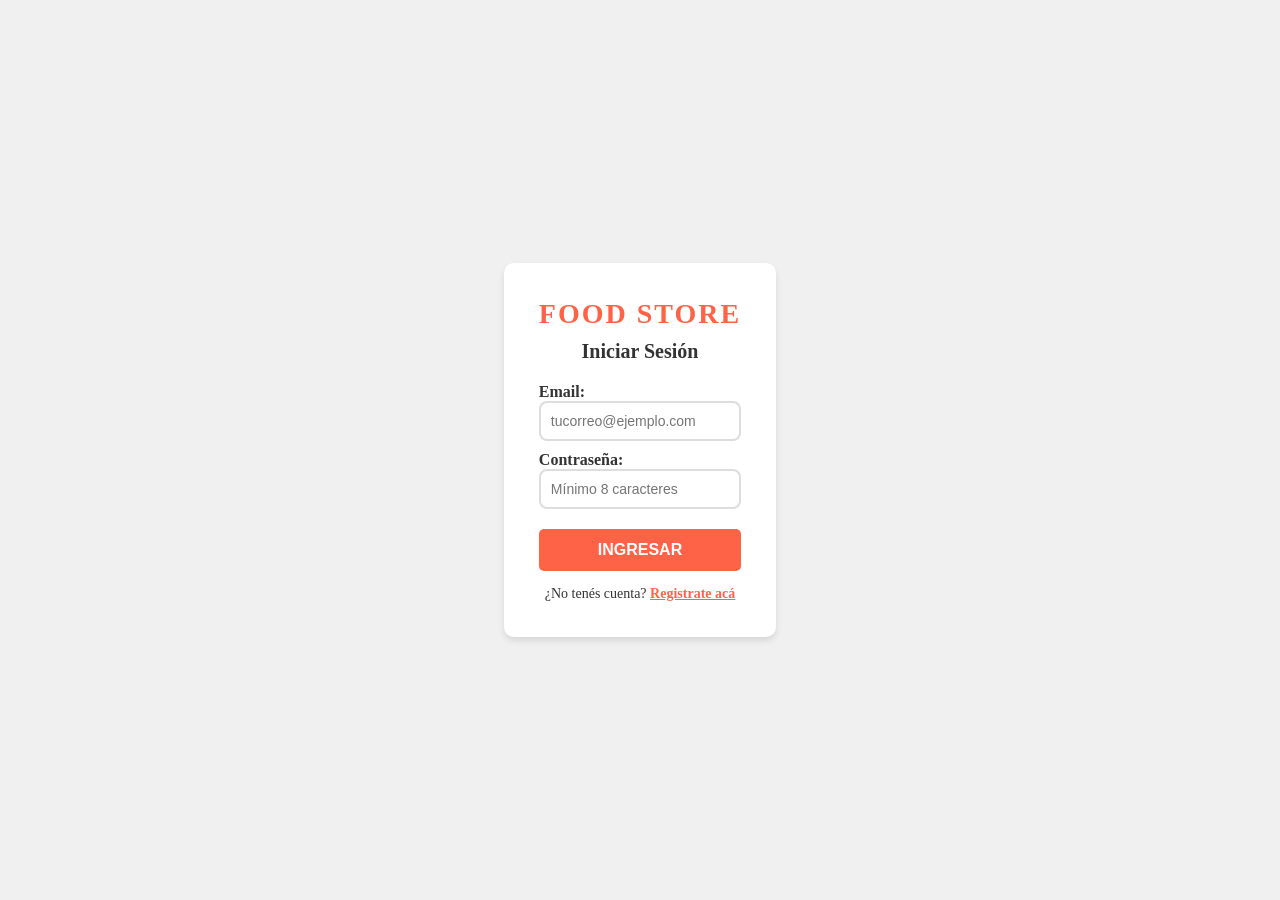
<file: TypeScript/index.html>
<!doctype html>
<html lang="en">

<head>
  <meta charset="UTF-8" />
  <link rel="icon" type="image/svg+xml" href="/vite.svg" />
  <meta name="viewport" content="width=device-width, initial-scale=1.0" />
  <title>Vite + TS</title>
</head>

<body>
  <script>
    window.location.href = 'src/pages/auth/login/login.html'
  </script>
</body>

</html>
</file>
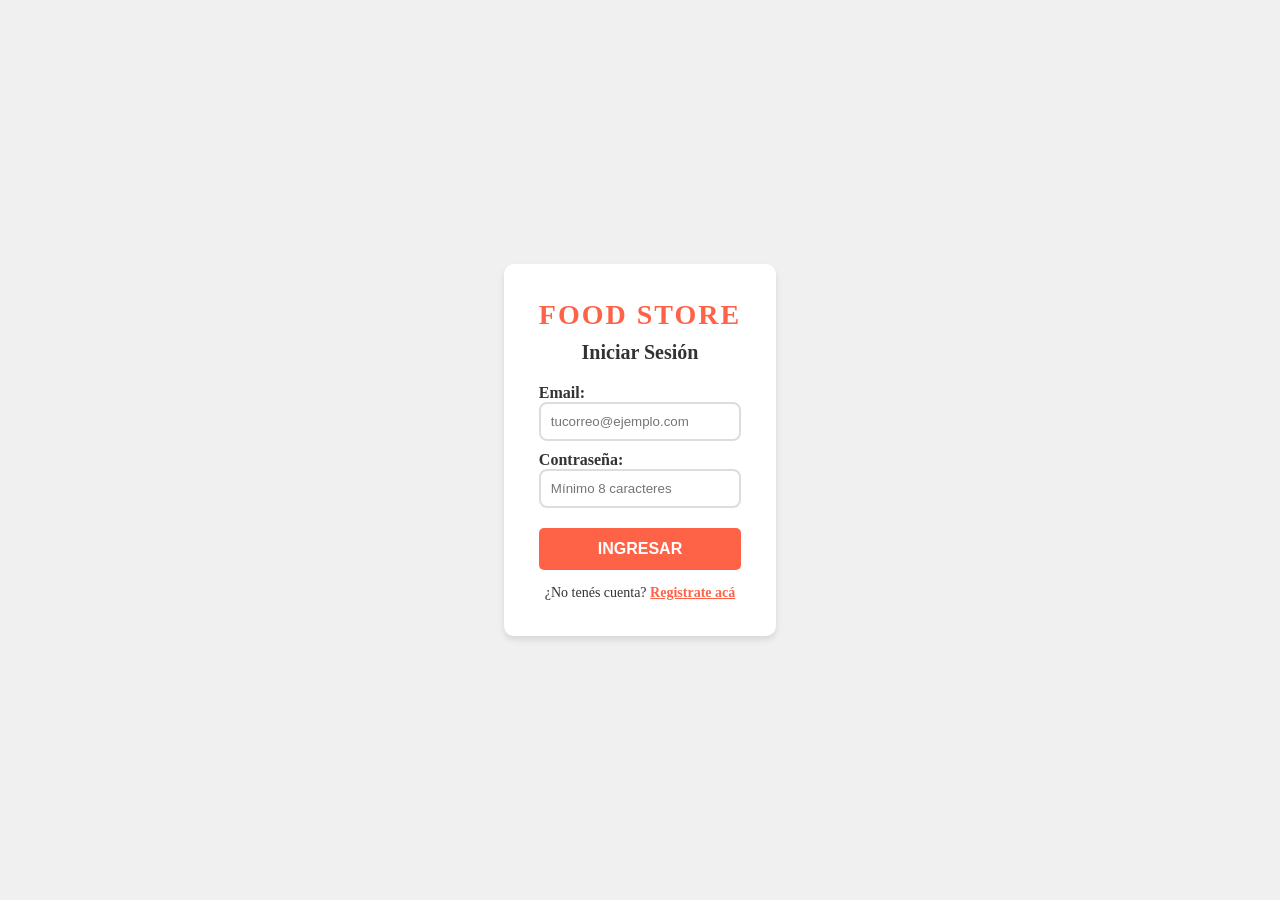
<file: CSS/TP_02/login.html>
<!DOCTYPE html>
<html lang="es">
<head>
    <meta charset="UTF-8">
    <meta name="viewport" content="width=device-width, initial-scale=1.0">
    <title>Food Store - Login</title>
    <link rel="stylesheet" href="login.css">
</head>
<body>

    <div class="container">
        <form class="login-form">
            <h1>FOOD STORE</h1>
            <h2>Iniciar Sesión</h2>

            <label for="email">Email:</label>
            <input 
                type="email" 
                id="email" 
                name="email" 
                placeholder="tucorreo@ejemplo.com" 
                required>

            <label for="password">Contraseña:</label>
            <input 
                type="password" 
                id="password" 
                name="password" 
                placeholder="Mínimo 8 caracteres" 
                required>

            <button type="submit">INGRESAR</button>

            <p class="registro">
                ¿No tenés cuenta? <a href="#">Registrate acá</a>
            </p>
        </form>
    </div>

</body>
</html>
</file>
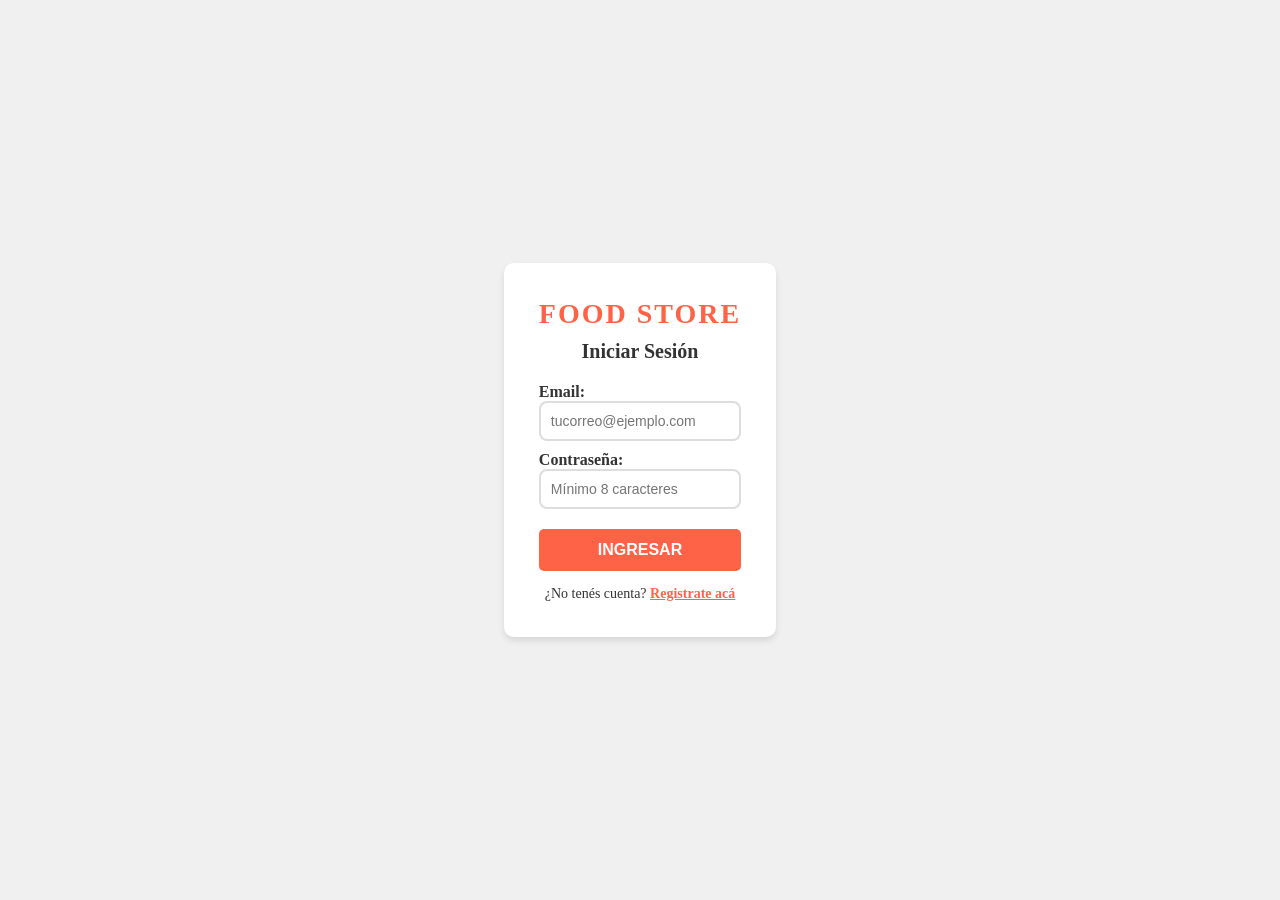
<file: TypeScript/src/pages/auth/login/login.html>
<!DOCTYPE html>
<html lang="es">
<head>
    <meta charset="UTF-8">
    <meta name="viewport" content="width=device-width, initial-scale=1.0">
    <title>Food Store - Login</title>
    <link rel="stylesheet" href="./login.css">
</head>
<body>

    <div class="container">
        <form class="login-form" id="loginForm">
            <h1>FOOD STORE</h1>
            <h2>Iniciar Sesión</h2>

            <label for="email">Email:</label>
            <input 
                type="email" 
                id="email" 
                name="email" 
                placeholder="tucorreo@ejemplo.com" 
                required>
                
            <label for="password">Contraseña:</label>
            <input 
                type="password" 
                id="password" 
                name="password" 
                placeholder="Mínimo 8 caracteres" 
                required>

            <button type="submit">INGRESAR</button>

            <p class="registro">
                ¿No tenés cuenta? <a href="../registro/registro.html">Registrate acá</a>
            </p>
        </form>
    </div>
    <script type="module" src="./login.ts"></script>
</body>
</html>
</file>
<file: CSS/TP_02/login.css>
*{
    padding: 0;
    margin:0;
    box-sizing: 0;
}

:root {
    --color-primario: #ff6347; 
    --color-fondo: #f0f0f0;   
    --color-texto: #333;      
    --color-blanco: #fff;     
    --color-borde: #ddd;      
    --color-focus: #ff4500;   
}

body{
    background-color: var(--color-fondo);
}

.container{
    display:flex;
    justify-content: center;
    align-items: center;
    min-height: 100vh;
}

.login-form{
    display: flex;
    flex-direction: column;
    background-color: var(--color-blanco);
    padding: 35px;
    border-radius: 10px;
    box-shadow: 0px 4px 6px rgba(0, 0, 0, 0.1)
}

.login-form h1 {
    color: var(--color-primario);
    text-align: center;
    letter-spacing: 2px;
    font-size: 28px;
    margin-bottom: 10px;
}

.login-form h2{
    color: var(--color-texto);
    font-size: 20px;
    text-align: center;
    margin-bottom: 20px;
}

label{
    color: var(--color-texto);
    font-weight: bold;
}

input{
    padding: 10px;
    border: 2px solid var(--color-borde);
    border-radius: 8px;
    font-size: 14;
    margin-bottom: 10px;
}

button {
    background-color: var(--color-primario); 
    color: var(--color-blanco);
    padding: 12px;
    border: none;
    border-radius: 5px;
    font-weight: bold;
    font-size: 16px;
    text-transform: uppercase;
    cursor: pointer;
    margin-top: 10px;
}

button:hover {
    background-color: var(--color-focus); 
}

input:focus {
    outline: none; 
    border-color: var(--color-focus); 
}

.registro {
    text-align: center;
    font-size: 14px;
    margin-top: 15px;
    color: var(--color-texto);
}

.registro a {
    color: var(--color-primario);
    font-weight: bold;
}
</file>
<file: TypeScript/src/pages/auth/login/login.css>
*{
    padding: 0;
    margin:0;
    box-sizing: border-box;
}

:root {
    --color-primario: #ff6347; 
    --color-fondo: #f0f0f0;   
    --color-texto: #333;      
    --color-blanco: #fff;     
    --color-borde: #ddd;      
    --color-focus: #ff4500;   
}

body{
    background-color: var(--color-fondo);
}

.container{
    display:flex;
    justify-content: center;
    align-items: center;
    min-height: 100vh;
}

.login-form{
    display: flex;
    flex-direction: column;
    background-color: var(--color-blanco);
    padding: 35px;
    border-radius: 10px;
    box-shadow: 0px 4px 6px rgba(0, 0, 0, 0.1)
}

.login-form h1 {
    color: var(--color-primario);
    text-align: center;
    letter-spacing: 2px;
    font-size: 28px;
    margin-bottom: 10px;
}

.login-form h2{
    color: var(--color-texto);
    font-size: 20px;
    text-align: center;
    margin-bottom: 20px;
}

label{
    color: var(--color-texto);
    font-weight: bold;
}

input{
    padding: 10px;
    border: 2px solid var(--color-borde);
    border-radius: 8px;
    font-size: 14px;
    margin-bottom: 10px;
    width: 100%;
    display: block;
}

button {
    background-color: var(--color-primario); 
    color: var(--color-blanco);
    padding: 12px;
    border: none;
    border-radius: 5px;
    font-weight: bold;
    font-size: 16px;
    text-transform: uppercase;
    cursor: pointer;
    margin-top: 10px;
}

button:hover {
    background-color: var(--color-focus); 
}

input:focus {
    outline: none; 
    border-color: var(--color-focus); 
}

.registro {
    text-align: center;
    font-size: 14px;
    margin-top: 15px;
    color: var(--color-texto);
}

.registro a {
    color: var(--color-primario);
    font-weight: bold;
}
</file>
